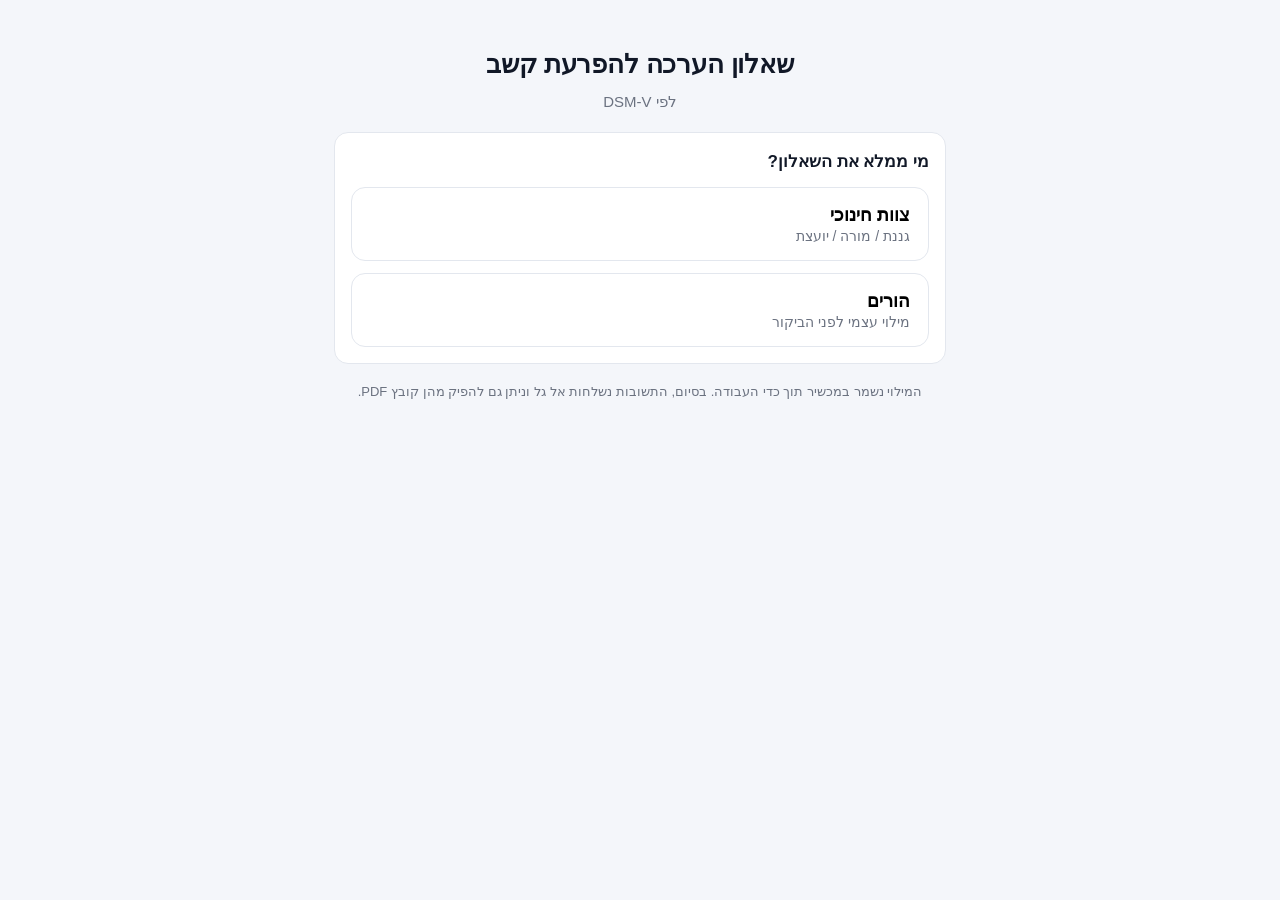
<file: index.html>
<!DOCTYPE html>
<html lang="he" dir="rtl">
<head>
<meta charset="utf-8">
<meta name="viewport" content="width=device-width, initial-scale=1, viewport-fit=cover">
<meta name="theme-color" content="#1f6feb">
<title>שאלון הערכה להפרעת קשב</title>
<link rel="icon" href="data:image/svg+xml,<svg xmlns='http://www.w3.org/2000/svg' viewBox='0 0 16 16'><text y='14' font-size='14'>&#128203;</text></svg>">
<link rel="stylesheet" href="styles.css">
</head>
<body>

<div id="app">

  <!-- ============ מסך פתיחה ============ -->
  <section id="screen-pick" class="screen">
    <header class="hero">
      <h1>שאלון הערכה להפרעת קשב</h1>
      <p class="sub">לפי DSM-V</p>
    </header>

    <div class="card">
      <h2>מי ממלא את השאלון?</h2>
      <button class="pick" data-form="staff">
        <span class="pick-title">צוות חינוכי</span>
        <span class="pick-sub">גננת / מורה / יועצת</span>
      </button>
      <button class="pick" data-form="parent">
        <span class="pick-title">הורים</span>
        <span class="pick-sub">מילוי עצמי לפני הביקור</span>
      </button>
    </div>

    <p class="foot-note">
      המילוי נשמר במכשיר תוך כדי העבודה. בסיום, התשובות נשלחות אל גל
      וניתן גם להפיק מהן קובץ PDF.
    </p>
  </section>

  <!-- ============ הטופס ============ -->
  <section id="screen-form" class="screen hidden">

    <header class="bar">
      <button id="btn-back" class="bar-btn" type="button" aria-label="חזרה">&#8594;</button>
      <div class="bar-title">
        <strong id="form-title">שאלון</strong>
        <small id="form-sub">לפי DSM-V</small>
      </div>
    </header>

    <div id="progress-wrap">
      <div id="progress-bar"></div>
    </div>
    <p id="progress-text"></p>

    <div id="locked-banner" class="banner hidden">
      <strong>הטופס נעול</strong>
      <span>המילוי הושלם ואינו ניתן לשינוי. ניתן להפיק את ה-PDF שוב בכל עת.</span>
    </div>

    <div id="send-status" class="send-status hidden"></div>

    <form id="the-form" autocomplete="off">

      <div class="card">
        <label class="field">
          <span>שם הילד/ה</span>
          <input type="text" id="child" name="child" placeholder="שם מלא">
        </label>
        <label class="field">
          <span>תאריך</span>
          <input type="date" id="date" name="date">
        </label>
        <label class="field" id="filler-field">
          <span id="filler-label">שם הממלא/ת ותפקיד</span>
          <input type="text" id="filler" name="filler" placeholder="לדוגמה: רונית לוי, מחנכת כיתה ב'">
        </label>
      </div>

      <!-- הנחיות להורים -->
      <details class="card info" id="parent-info">
        <summary>הנחיות ומסמכים להביא לפגישה</summary>
        <div class="info-body">
          <p>לקביעת תור בנושא הפרעת קשב אנא התקשרו למרפאה בטלפון
             <a href="tel:037163311">03-7163311</a>, כדי שנסביר לכם במפורט מה צריך להכין מראש.
             נבקש את המסמכים הבאים:</p>
          <ol>
            <li><b>שאלון זה</b>, שתמלאו בעצמכם לפני הביקור. השאלות מתייחסות למצבו של הילד בבית בלבד.
                אנא הקפידו למלא את השאלון לפני שתקראו את השאלון של הגננת או המורה, כדי שלא תושפעו מהתרשמותה.</li>
            <li><b>שאלון מהצוות החינוכי</b> (גננת, מורה, יועצת), הכולל מידע על מצבו של ילדכם מבחינת הישגים,
                עמידה במטלות, התנהגות, מצב חברתי ורגשי.</li>
            <li><b>בדיקת רופא עיניים ובדיקת שמיעה</b>: אם היו תקינות, אין צורך להביאן.</li>
            <li><b>אבחון דידקטי או פסיכודידקטי</b>: אם בוצע (לא הכרחי). ניתן לבצעו דרך השירות הפסיכולוגי החינוכי
                (פנו ליועצת ביה"ס) או באופן פרטי, וביצועו המוקדם יסייע להשלמת אבחון הקשב אצל הנוירולוג.</li>
            <li><b>מסמכים נוספים</b>: רק אם יש, כגון סיכום מריפוי בעיסוק, קלינאית תקשורת, פסיכולוג,
                פסיכיאטר, EEG וכו'.</li>
          </ol>
        </div>
      </details>

      <!-- שדות טקסט לצוות החינוכי -->
      <div class="card" id="staff-text">
        <h2>תיאור מצב הילד/ה</h2>
        <p class="hint">אנא פרט/י לגבי מצב הילד/ה בתחומים הבאים:</p>
        <label class="field"><span>1. הישגים לימודיים</span>
          <textarea name="t_academic" rows="3"></textarea></label>
        <label class="field"><span>2. עמידה במטלות</span>
          <textarea name="t_tasks" rows="3"></textarea></label>
        <label class="field"><span>3. מצב חברתי</span>
          <textarea name="t_social" rows="3"></textarea></label>
        <label class="field"><span>4. התנהגות</span>
          <textarea name="t_behavior" rows="3"></textarea></label>
        <label class="field"><span>הערות נוספות</span>
          <textarea name="t_notes" rows="4"></textarea></label>
      </div>

      <div id="scale-root"></div>

    </form>

    <div class="actions" id="actions">
      <button type="button" id="btn-lock" class="primary">סיום ונעילת הטופס</button>
      <button type="button" id="btn-pdf" class="primary hidden">הפקת PDF לשליחה</button>
      <p class="pdf-hint hidden" id="pdf-hint">
        ייפתח חלון הדפסה. בחרו ביעד <b>"שמירה כ-PDF"</b> (Save as PDF),
        והקובץ יישמר במכשיר ויהיה מוכן לשליחה בוואטסאפ או במייל.
      </p>
      <button type="button" id="btn-unlock" class="ghost hidden">ביטול נעילה</button>
    </div>

    <p class="foot-note">
      בעת הנעילה התשובות נשלחות אל גל ונשמרות בצורה מאובטחת.
      עד אז הן נשמרות במכשיר זה בלבד.
    </p>
  </section>

</div>

<!-- תצוגת ההדפסה / ה-PDF נבנית לתוך אלמנט זה -->
<div id="print-root" aria-hidden="true"></div>

<div id="toast" class="toast hidden"></div>

<script src="config.js"></script>
<script src="questionnaire.js"></script>
<script src="app.js"></script>
</body>
</html>
</file>
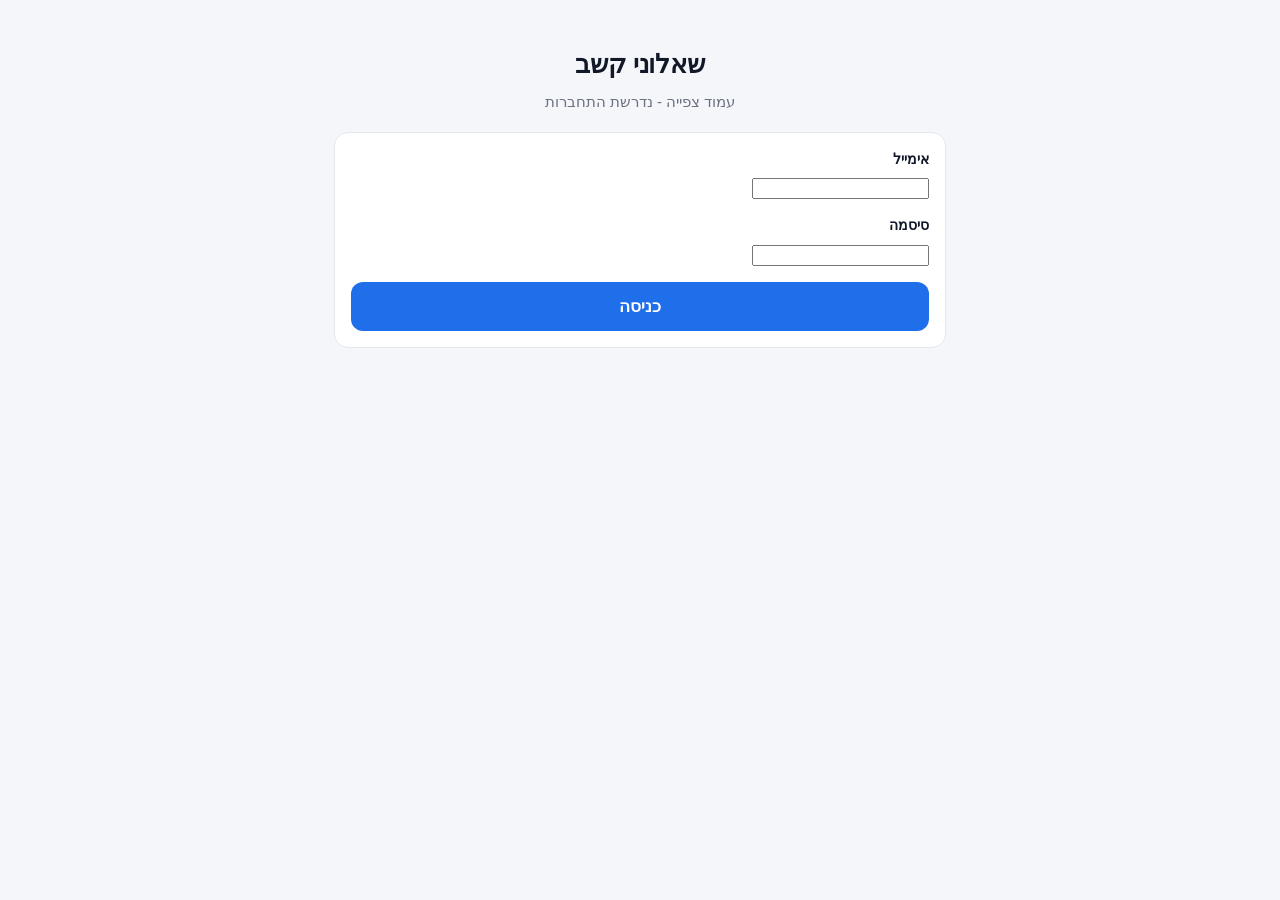
<file: view.html>
<!DOCTYPE html>
<html lang="he" dir="rtl">
<head>
<meta charset="utf-8">
<meta name="viewport" content="width=device-width, initial-scale=1, viewport-fit=cover">
<meta name="theme-color" content="#1f6feb">
<meta name="robots" content="noindex, nofollow">
<title>שאלוני קשב - צפייה</title>
<link rel="icon" href="data:image/svg+xml,<svg xmlns='http://www.w3.org/2000/svg' viewBox='0 0 16 16'><text y='14' font-size='14'>&#128203;</text></svg>">
<link rel="stylesheet" href="styles.css">
</head>
<body>

<div id="app">

  <!-- ============ התחברות ============ -->
  <section id="screen-login" class="screen hidden">
    <header class="hero">
      <h1>שאלוני קשב</h1>
      <p class="sub">עמוד צפייה - נדרשת התחברות</p>
    </header>

    <form class="card" id="login-form">
      <label class="field">
        <span>אימייל</span>
        <input type="email" id="email" autocomplete="username" required>
      </label>
      <label class="field">
        <span>סיסמה</span>
        <input type="password" id="password" autocomplete="current-password" required>
      </label>
      <div id="login-err" class="send-status err hidden"></div>
      <div class="actions">
        <button type="submit" class="primary" id="btn-login">כניסה</button>
      </div>
    </form>
  </section>

  <!-- ============ רשימת הטפסים ============ -->
  <section id="screen-list" class="screen hidden">
    <header class="bar">
      <div class="bar-title">
        <strong>שאלוני קשב שהתקבלו</strong>
        <small id="list-count"></small>
      </div>
      <button id="btn-logout" class="bar-btn" type="button" title="יציאה">&#9099;</button>
    </header>

    <div id="list-root"></div>
    <p class="foot-note" id="list-empty" style="display:none">
      עדיין לא התקבלו טפסים. ברגע שמישהו ינעל טופס, הוא יופיע כאן.
    </p>
  </section>

  <!-- ============ טופס בודד ============ -->
  <section id="screen-one" class="screen hidden">
    <header class="bar">
      <button id="btn-back" class="bar-btn" type="button" aria-label="חזרה">&#8594;</button>
      <div class="bar-title">
        <strong id="one-title">טופס</strong>
        <small id="one-sub"></small>
      </div>
    </header>

    <div class="card" id="one-body"></div>

    <div class="actions">
      <button type="button" id="btn-pdf" class="primary">הפקת PDF</button>
      <p class="pdf-hint">
        ייפתח חלון הדפסה. בחרו ביעד <b>"שמירה כ-PDF"</b> כדי לקבל את הקובץ לשליחה.
      </p>
    </div>
  </section>

</div>

<div id="print-root" aria-hidden="true"></div>
<div id="toast" class="toast hidden"></div>

<script src="config.js"></script>
<script src="questionnaire.js"></script>
<script src="viewer.js"></script>
</body>
</html>
</file>
<file: styles.css>
:root{
  --bg:#f4f6fa;
  --card:#ffffff;
  --ink:#111827;
  --muted:#6b7280;
  --line:#e3e7ee;
  --brand:#1f6feb;
  --brand-dark:#1a5ac4;
  --ok:#0f9d58;
  --warn:#b45309;
  --radius:14px;
}

*{box-sizing:border-box}

html,body{margin:0;padding:0}

body{
  background:var(--bg);
  color:var(--ink);
  font-family:"Heebo","Assistant","Segoe UI",Arial,sans-serif;
  font-size:16px;
  line-height:1.55;
  -webkit-text-size-adjust:100%;
}

#app{
  max-width:640px;
  margin:0 auto;
  padding:16px 14px calc(40px + env(safe-area-inset-bottom));
}

.hidden{display:none !important}

/* ---------- מסך פתיחה ---------- */
.hero{text-align:center;padding:28px 8px 18px}
.hero h1{margin:0;font-size:26px;font-weight:700;letter-spacing:-.2px}
.hero .sub{margin:6px 0 0;color:var(--muted);font-size:15px}

.pick{
  display:block;width:100%;text-align:right;
  background:#fff;border:1.5px solid var(--line);border-radius:var(--radius);
  padding:16px 18px;margin-top:12px;cursor:pointer;
  font-family:inherit;transition:border-color .15s,transform .05s;
}
.pick:active{transform:scale(.99)}
.pick:hover{border-color:var(--brand)}
.pick-title{display:block;font-size:18px;font-weight:600}
.pick-sub{display:block;color:var(--muted);font-size:14px;margin-top:2px}

/* ---------- כרטיסים ---------- */
.card{
  background:var(--card);
  border:1px solid var(--line);
  border-radius:var(--radius);
  padding:16px;
  margin-bottom:14px;
}
.card h2{margin:0 0 12px;font-size:17px;font-weight:600}
.hint{margin:-6px 0 14px;color:var(--muted);font-size:14px}

/* ---------- סרגל עליון ---------- */
.bar{
  display:flex;align-items:center;gap:12px;
  padding:6px 2px 14px;
}
.bar-btn{
  width:38px;height:38px;flex:0 0 auto;
  border:1px solid var(--line);background:#fff;border-radius:10px;
  font-size:20px;line-height:1;cursor:pointer;color:var(--ink);
}
.bar-title strong{display:block;font-size:18px}
.bar-title small{color:var(--muted)}

/* ---------- התקדמות ---------- */
#progress-wrap{
  height:6px;background:#e5e9f0;border-radius:99px;overflow:hidden;margin-bottom:6px;
}
#progress-bar{height:100%;width:0;background:var(--brand);transition:width .25s}
#progress-text{margin:0 0 14px;font-size:13px;color:var(--muted);text-align:left}

/* ---------- שדות ---------- */
.field{display:block;margin-bottom:14px}
.field:last-child{margin-bottom:0}
.field > span{display:block;font-size:14px;font-weight:600;margin-bottom:6px}

input[type=text],input[type=date],textarea{
  width:100%;font-family:inherit;font-size:16px;color:var(--ink);
  background:#fff;border:1.5px solid var(--line);border-radius:10px;
  padding:11px 12px;
}
textarea{resize:vertical;line-height:1.5}
input:focus,textarea:focus{outline:none;border-color:var(--brand)}
input:disabled,textarea:disabled{background:#f7f8fa;color:#444;-webkit-text-fill-color:#444;opacity:1}

/* ---------- הנחיות ---------- */
.info summary{
  cursor:pointer;font-weight:600;font-size:16px;list-style:none;
}
.info summary::-webkit-details-marker{display:none}
.info summary::after{content:" \25BC";font-size:11px;color:var(--muted)}
.info[open] summary::after{content:" \25B2"}
.info-body{margin-top:12px;font-size:14.5px;color:#333}
.info-body ol{padding-inline-start:20px;margin:10px 0 0}
.info-body li{margin-bottom:8px}
.info-body a{color:var(--brand)}

/* ---------- סולם הדירוג ---------- */
.group-title{
  font-size:15px;font-weight:700;color:var(--brand);
  margin:0 0 4px;
}
.group-count{font-size:13px;color:var(--muted);font-weight:400}

.q{
  padding:14px 0;
  border-bottom:1px solid var(--line);
}
.q:last-child{border-bottom:none;padding-bottom:2px}
.q-text{display:flex;gap:8px;font-size:15.5px;margin-bottom:10px}
.q-num{color:var(--muted);flex:0 0 auto;font-variant-numeric:tabular-nums}

.opts{display:grid;grid-template-columns:repeat(3,1fr);gap:8px}
.opts input{position:absolute;opacity:0;pointer-events:none}
.opts label{
  display:block;text-align:center;cursor:pointer;
  border:1.5px solid var(--line);border-radius:10px;
  padding:10px 4px;font-size:14.5px;background:#fff;
  transition:background .12s,border-color .12s,color .12s;
  user-select:none;
}
.opts input:checked + label{
  background:var(--brand);border-color:var(--brand);color:#fff;font-weight:600;
}
.opts input:disabled + label{cursor:default}
.opts input:disabled:not(:checked) + label{opacity:.45}

/* ---------- כפתורי פעולה ---------- */
.actions{display:flex;flex-direction:column;gap:10px;margin-top:6px}
.actions button{
  width:100%;font-family:inherit;font-size:16.5px;font-weight:600;
  border-radius:12px;padding:14px;cursor:pointer;border:1.5px solid transparent;
}
.primary{background:var(--brand);color:#fff}
.primary:active{background:var(--brand-dark)}
.primary:disabled{background:#aab6c8;cursor:default}
.secondary{background:#fff;color:var(--brand);border-color:var(--brand)}
.ghost{background:transparent;color:var(--muted);border-color:var(--line);font-weight:500;font-size:15px}

/* ---------- מצב השליחה לשרת ---------- */
.send-status{
  border-radius:var(--radius);padding:13px 15px;margin-bottom:14px;
  font-size:14.5px;line-height:1.5;border:1px solid transparent;
}
.send-status b{display:block;margin-bottom:2px}
.send-status.pending{background:#eef3fb;border-color:#c9dbf5;color:#1a3d6d}
.send-status.ok     {background:#e8f5ee;border-color:#b8e0c8;color:#14532d}
.send-status.err    {background:#fdeceb;border-color:#f3c2be;color:#8a1c13}
.send-status button{
  display:block;width:100%;margin-top:10px;padding:10px;
  font-family:inherit;font-size:15px;font-weight:600;cursor:pointer;
  border-radius:10px;border:1.5px solid currentColor;background:#fff;color:inherit;
}

/* תצוגת טופס שהתקבל, משובצת בתוך העמוד */
.pv-inline{
  width:auto;padding:0;font-size:13.5px;
}
.pv-inline table{font-size:13px}
.pv-inline th,.pv-inline td{padding:6px 7px}

.pdf-hint{
  margin:-2px 2px 4px;color:var(--muted);font-size:13.5px;line-height:1.5;text-align:center;
}
.pdf-hint b{color:var(--ink)}

/* ---------- באנר נעילה ---------- */
.banner{
  background:#e8f5ee;border:1px solid #b8e0c8;color:#14532d;
  border-radius:var(--radius);padding:13px 15px;margin-bottom:14px;font-size:14.5px;
}
.banner strong{display:block;margin-bottom:2px}

.foot-note{
  text-align:center;color:var(--muted);font-size:13px;margin:18px 4px 0;line-height:1.5;
}

/* ---------- הודעה צפה ---------- */
.toast{
  position:fixed;inset-inline:16px;bottom:calc(18px + env(safe-area-inset-bottom));
  background:#111827;color:#fff;border-radius:12px;padding:13px 16px;
  font-size:14.5px;text-align:center;z-index:60;
  box-shadow:0 8px 24px rgba(0,0,0,.25);
}

/* ---------- תצוגת ה-PDF ---------- */
#print-root{
  position:fixed;top:0;inset-inline-start:-4000px;
  width:794px;background:#ffffff;
}
.pv{
  width:794px;background:#ffffff;color:#000000;
  padding:44px 46px;font-family:"Heebo","Assistant","Segoe UI",Arial,sans-serif;
  font-size:13px;line-height:1.5;
}
.pv h1{font-size:19px;margin:0 0 2px;text-align:center}
.pv .pv-sub{text-align:center;font-size:12px;color:#444444;margin:0 0 18px}
.pv-meta{
  border:1px solid #cccccc;border-radius:6px;padding:10px 12px;margin-bottom:16px;font-size:13px;
}
.pv-meta div{margin-bottom:4px}
.pv-meta div:last-child{margin-bottom:0}
.pv-meta b{display:inline-block;min-width:120px}
.pv h2{
  font-size:14px;margin:16px 0 6px;padding-bottom:4px;border-bottom:1.5px solid #333333;
}
.pv-free{margin-bottom:10px}
.pv-free b{display:block;margin-bottom:2px}
.pv-free p{
  margin:0;white-space:pre-wrap;border-bottom:1px solid #dddddd;
  padding-bottom:4px;min-height:17px;
}
.pv table{width:100%;border-collapse:collapse;font-size:12.5px}
.pv th,.pv td{border:1px solid #bbbbbb;padding:5px 7px;vertical-align:middle}
.pv th{background:#eeeeee;font-weight:600}
.pv th.c,.pv td.c{text-align:center;width:66px}
.pv td.mark{font-weight:700}
.pv-foot{margin-top:16px;font-size:11px;color:#555555;text-align:center}

/* ---------- הפקת ה-PDF: הדפסת הדפדפן ---------- */
@page{size:A4;margin:12mm}

@media print{
  html,body{background:#ffffff}
  #app,.toast{display:none !important}

  #print-root{
    position:static !important;
    inset-inline-start:auto !important;
    width:auto !important;
  }
  .pv{width:auto;padding:0;font-size:10.5pt;color:#000000}

  /* רקע אפור של כותרות הטבלה נשמר גם בהדפסה */
  .pv th{-webkit-print-color-adjust:exact;print-color-adjust:exact}

  /* כותרת הטבלה חוזרת בראש כל עמוד, ושורה לא נחתכת באמצע */
  .pv thead{display:table-header-group}
  .pv tr{page-break-inside:avoid;break-inside:avoid}
  .pv table{page-break-inside:auto}

  /* כותרת קטגוריה לא נשארת לבדה בתחתית עמוד */
  .pv h2{page-break-after:avoid;break-after:avoid}
  .pv-meta,.pv-free{page-break-inside:avoid;break-inside:avoid}
  .pv-foot{page-break-before:avoid}
}
</file>
